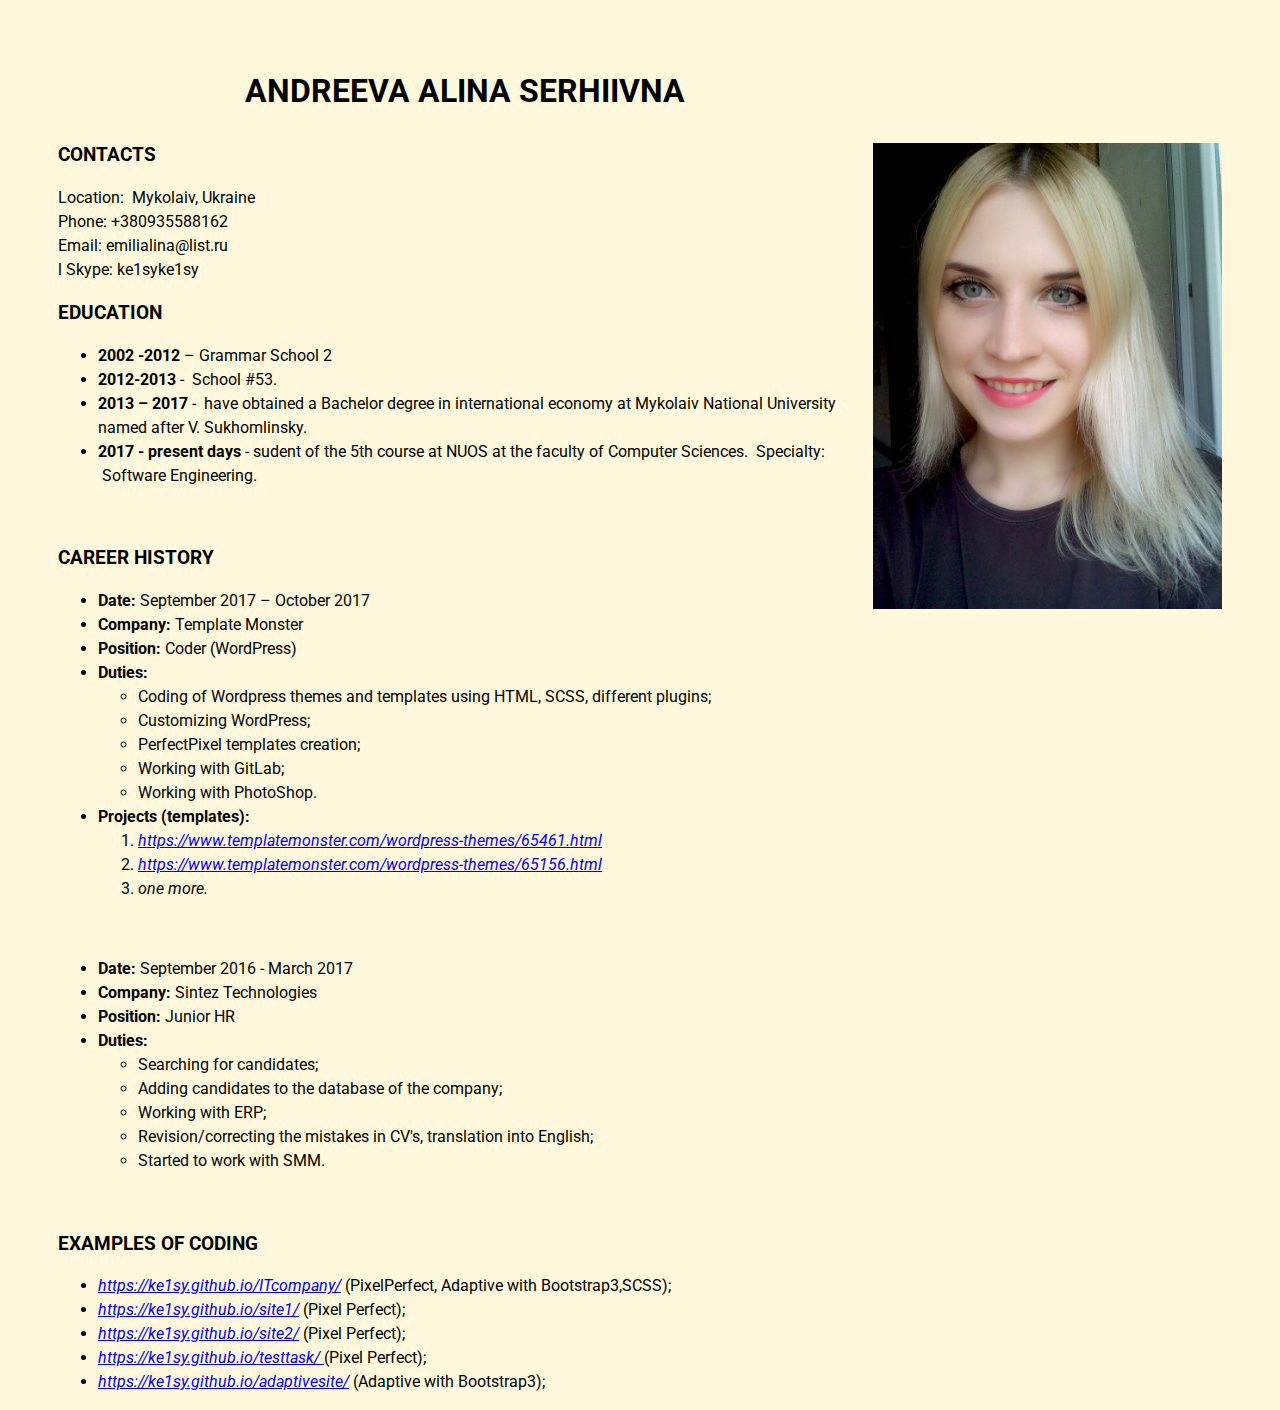
<file: AlinaAndreevaCV/index.html>
﻿<!DOCTYPE html>
<html>
    <head>
        <meta charset="utf-8">
        <title>My CV</title>
        <link rel="stylesheet" href="style.css">
         <link href="https://fonts.googleapis.com/css?family=Roboto" rel="stylesheet"> 
    </head>
    <body>
<div class="personal-info left">
    <h1 class = 'upperCase'> Andreeva Alina Serhiivna</h1>
    
    <h3 class="upperCase"> Contacts</h3>
    <p>Location: ​ Mykolaiv, Ukraine <br/>
    Phone: +380935588162 <br/>
    Email: emilialina@list.ru <br/>
l    Skype: ke1syke1sy</p>

    <h3 class="upperCase"> Education </h3>
    <ul>
        <li><b>2002 -2012</b> – Grammar School 2</li>
        <li><b>2012-2013</b> -  School #53.</li>
        <li><b>2013 – 2017</b> -  have obtained a Bachelor degree in international economy at Mykolaiv National University named after V. Sukhomlinsky.</li>
        <li><b>2017 - present days</b> - sudent of the 5th course at NUOS at the faculty of Computer Sciences.  Specialty:  Software Engineering.</li>
    </ul>
    <br/>
     <h3 class="upperCase">Career history</h3>
    
     <ul>
         <li><b>Date: </b>September 2017 – October 2017</li>
        <li><b>Company: </b>Template Monster</li>
        <li><b>Position: </b>Coder (WordPress)</li>
        <li><b>Duties: </b> 
            <ul>
                <li>Coding of Wordpress themes and templates using HTML, SCSS, different plugins;</li>
                <li>Customizing WordPress;</li>
                <li>PerfectPixel templates creation;</li>
                <li>Working with GitLab;</li>
                <li>Working with PhotoShop.</li>
            </ul>
        </li>
        <li><b>Projects (templates): </b>
            <ol>
                <li><i><a href="https://www.templatemonster.com/wordpress-themes/65461.html">https://www.templatemonster.com/wordpress-themes/65461.html</a></i></li>
                <li><i><a href="https://www.templatemonster.com/wordpress-themes/65156.html">https://www.templatemonster.com/wordpress-themes/65156.html</a></i></li>
                <li><i>one more.</i></li>
            </ol> 
        
        </li>
    </ul>
    
    <br/>
    
    <ul>
        <li><b>Date: </b>September 2016 - March 2017</li>
        <li><b>Company: </b>Sintez Technologies</li>
        <li><b>Position: </b>Junior HR</li>
        <li><b>Duties: </b> 
            <ul>
                <li>Searching for candidates;</li>
                <li>Adding candidates to the database of the company;</li>
                <li>Working with ERP;</li>
                <li>Revision/correcting the mistakes in CV's, translation into English;</li>
                <li>Started to work with SMM.</li>
            </ul>
        </li>
    </ul>
    
    <br/>
    <h3 class="upperCase">Examples of coding</h3>
    <ul>
        <li><a href="https://ke1sy.github.io/ITcompany/"><i>https://ke1sy.github.io/ITcompany/</i></a>  (PixelPerfect, Adaptive with Bootstrap3,SCSS);</li>
        <li><a href="https://ke1sy.github.io/site1/"><i>https://ke1sy.github.io/site1/</i></a> (Pixel Perfect);</li>
        <li><a href="https://ke1sy.github.io/site2/"><i>https://ke1sy.github.io/site2/</i></a> (Pixel Perfect);</li>
        <li><a href="https://ke1sy.github.io/testtask/ "><i>https://ke1sy.github.io/testtask/ </i></a> (Pixel Perfect);</li>
        <li><a href="https://ke1sy.github.io/adaptivesite/ "><i>https://ke1sy.github.io/adaptivesite/</i></a>  (Adaptive with Bootstrap3);</li>
        
        </li>
    </ul>
    
</div>

<div class="personal-photo right">
    <img src = "image.jpg" alt="">
</div>
        
        

    </body>
</html>
</file>
<file: AlinaAndreevaCV/style.css>
﻿html{
    width: 100%;
    
}
body {
    font: 16px/24px 'Roboto', sans-serif;
    background-color: #FFF8DC;
    color: #000;
    padding: 50px;
}


.left{
    float: left;
}
.right{
    float: right;
}
.upperCase{
    text-transform: uppercase;
}
.personal-info{
    width: 70%;
}
.personal-photo{
    width: 30%;
}
.personal-photo img{
    padding-top: 85px;
    width:100%;
}
h1{
    text-align: center;
    margin-bottom: 40px;
}
</file>
